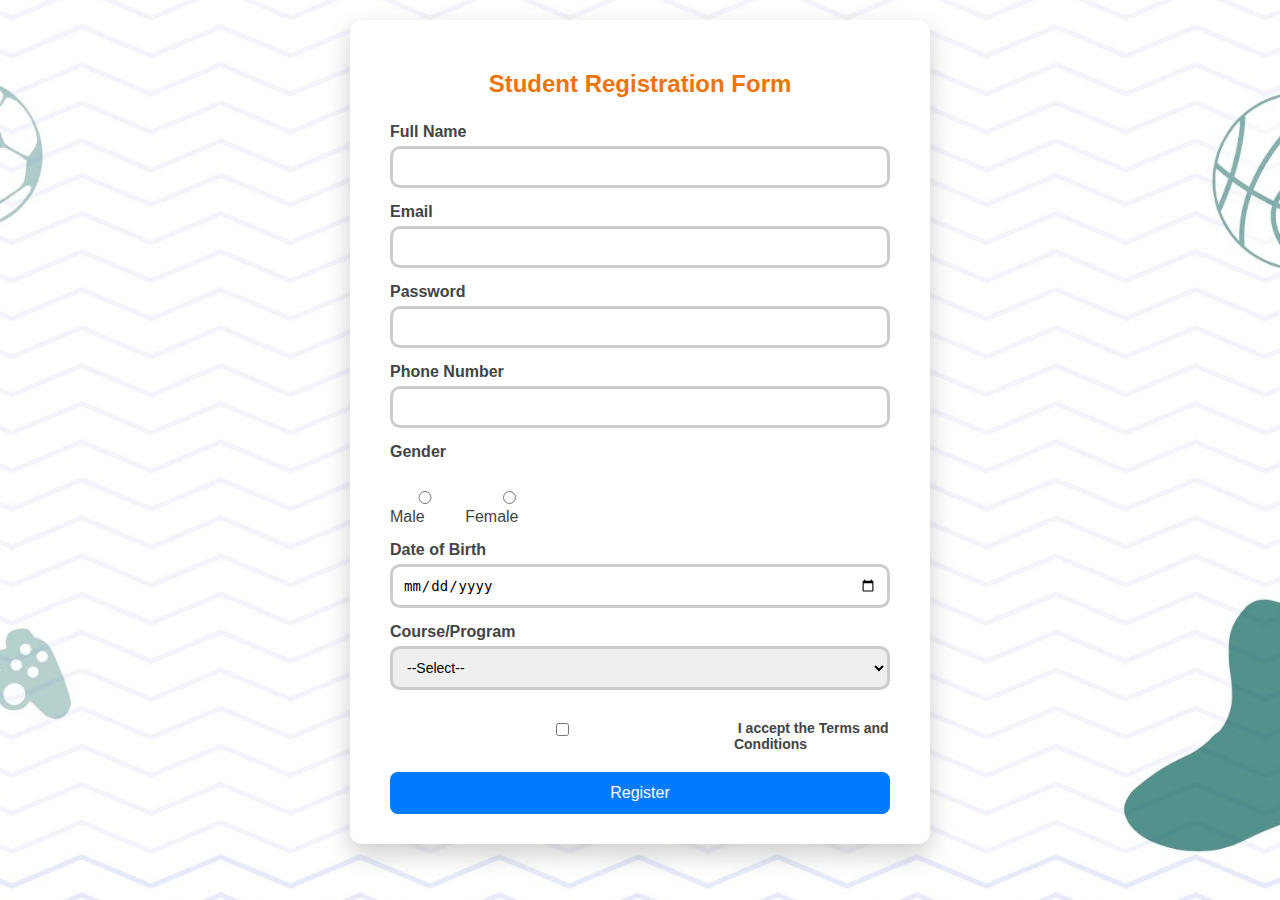
<file: proj1/activity2.html>
<!DOCTYPE html>
<html lang="en">
<head>
    <meta charset="UTF-8">
    <meta name="viewport" content="width=device-width, initial-scale=1">
    <title>Student Sign Up</title>
    <link rel="stylesheet" href="style.css">
</head>
<body>
    <div class="form-box">
        <h2>Student Registration Form</h2>
        <form id="registrationForm">
            <label for="fullName">Full Name</label>
            <input type="text" id="fullName" required>

            <label for="email">Email</label>
            <input type="email" id="email" required>

            <label for="password">Password</label>
            <input type="password" id="password" required>

            <label for="phone">Phone Number</label>
            <input type="number" id="phone" required>

            <label>Gender</label>
            <div class="gender-group">
                <label><input type="radio" name="gender" value="Male" required> Male</label>
                <label><input type="radio" name="gender" value="Female"> Female</label>
            </div>

            <label for="dob">Date of Birth</label>
            <input type="date" id="dob" required>

            <label for="course">Course/Program</label>
            <select id="course" required>
                <option value="">--Select--</option>
                <option value="Computer Science">Computer Science</option>
                <option value="Information Technology">Information Technology</option>
                <option value="Engineering">Engineering</option>
            </select>

            <div class="terms">
                <input type="checkbox" id="terms" required>
                <label for="terms">&nbsp;I accept the Terms and Conditions</label>
            </div>

            <button type="submit">Register</button>
        </form>
    </div>

    <script src="script.js"></script>
</body>
</html>
</file>
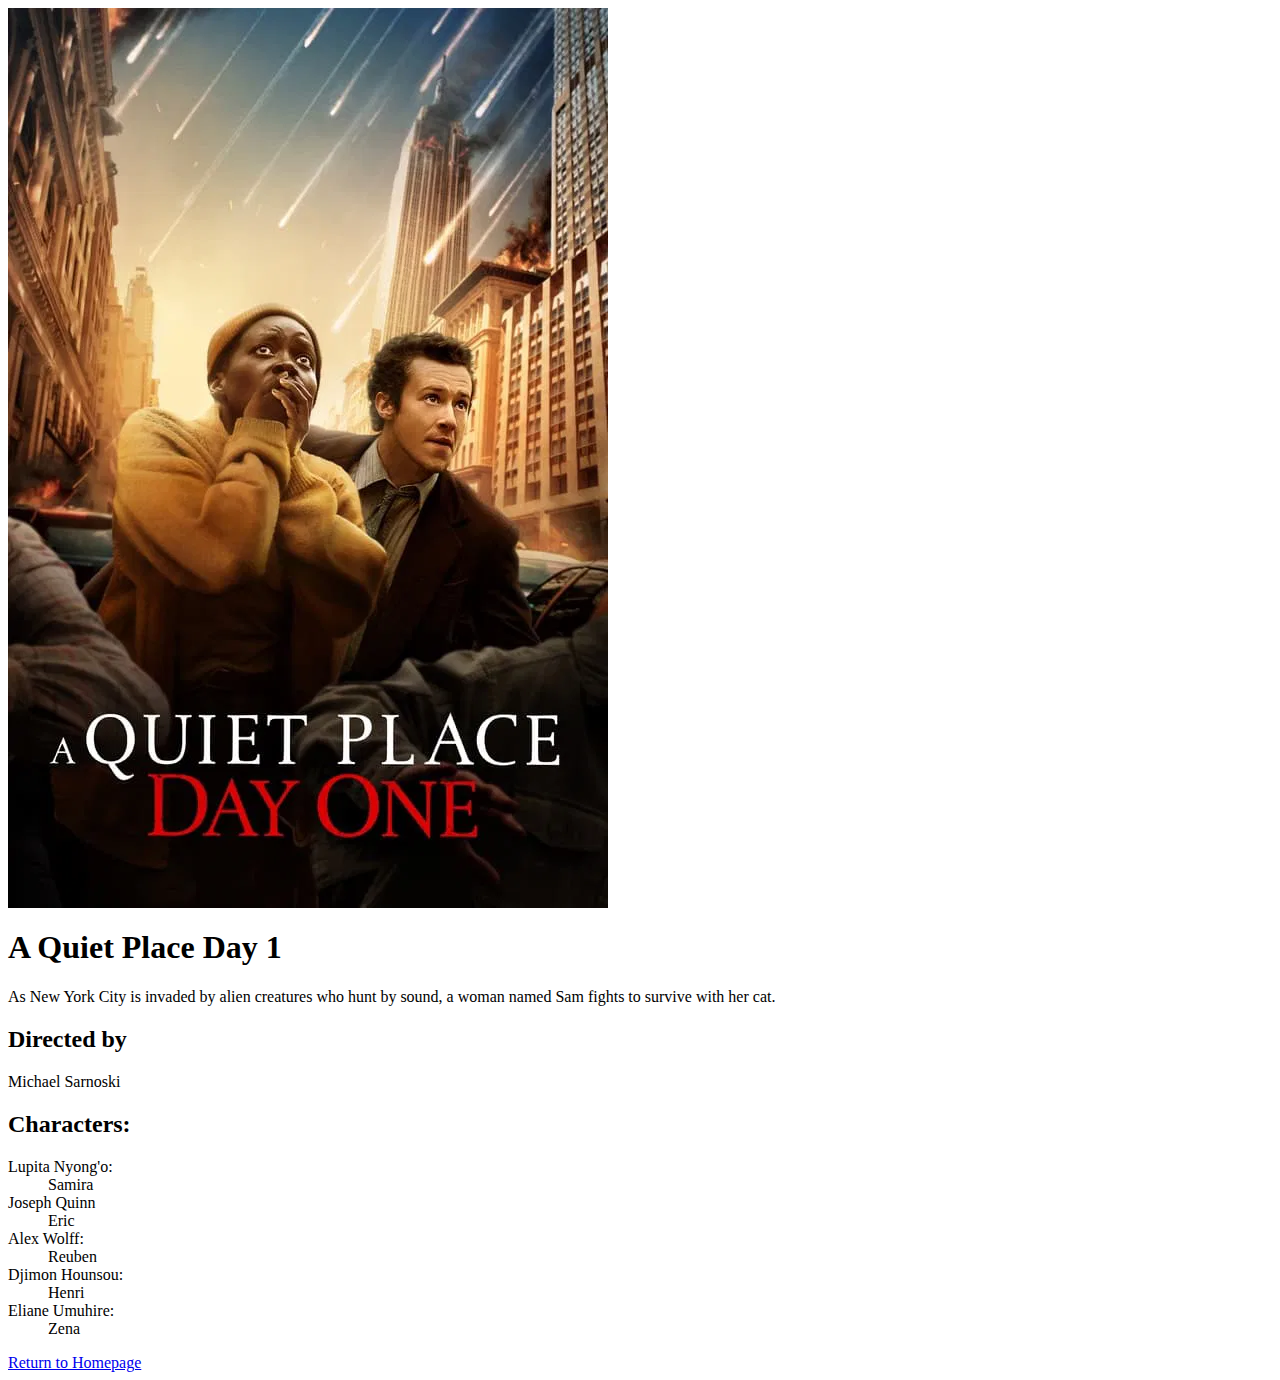
<file: proj2/A Quiet Place Day 1.html>
<html lang="en">
<head>
    <meta charset="UTF-8">
    <meta name="viewport" content="width=device-width, initial-scale=1.0">
    <title>Document</title>
</head>
<body>
    <img src="A quite place day 1.webp">
    <h1>A Quiet Place Day 1</h1>
    <p>As New York City is invaded by alien creatures who hunt by sound, a woman named Sam fights to survive with her cat.</p>
    <h2>Directed by</h2>
    <p>Michael Sarnoski</p>
    <h2>Characters:</h2>
    <dl>
        <dt>Lupita Nyong'o:</dt>
        <dd>Samira</dd>
        <dt>Joseph Quinn</dt>
        <dd>Eric</dd>
        <dt>Alex Wolff:</dt>
        <dd>Reuben</dd>
        <dt>Djimon Hounsou:</dt>
        <dd>Henri</dd>
        <dt>Eliane Umuhire:</dt>
        <dd>Zena</dd>
    </dl>
    <a href="Homepage.html">Return to Homepage</a>
</body>
</html>
</file>
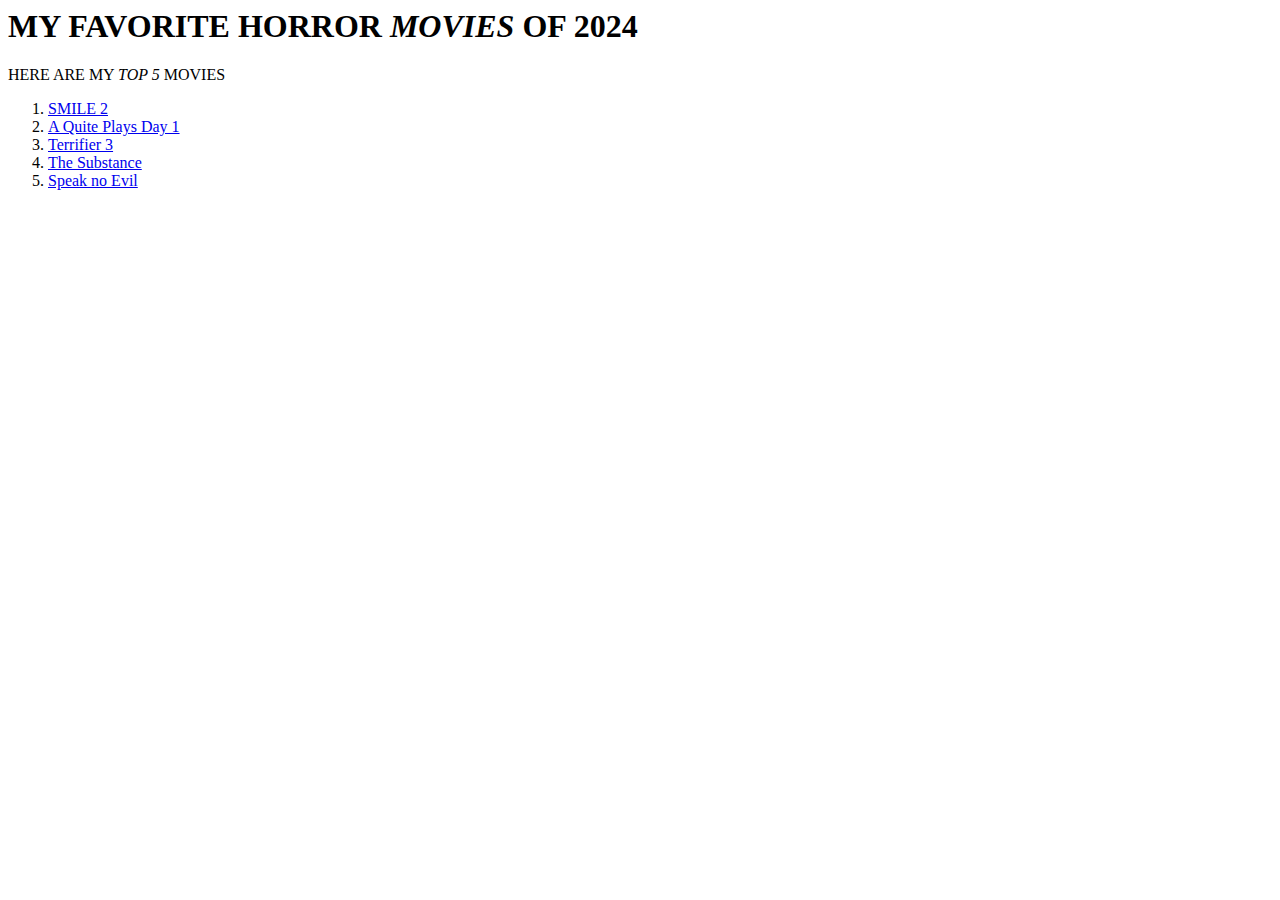
<file: proj2/Homepage.html>
<html lang="en">
<head>
    <meta charset="UTF-8">
    <meta name="viewport" content="width=device-width, initial-scale=1.0">
    <title>Document</title>
</head>
<body>
    <h1>MY FAVORITE HORROR <I>MOVIES</I> OF 2024</h1>
    <p>HERE ARE MY <I>TOP 5</I> MOVIES</p>
    <OL>
        <li><a href="Smile2.html">SMILE 2</a></li>
        <li><a href="A Quiet Place Day 1.html">A Quite Plays Day 1</a></li>
        <li><a href="Terrifier 3.html">Terrifier 3</a></li>
        <li><a href="The Substance.html">The Substance</a></li>
        <li><a href="Speak no Evil.html">Speak no Evil</a></li>
    </OL>
    

</body>
</html>
</file>
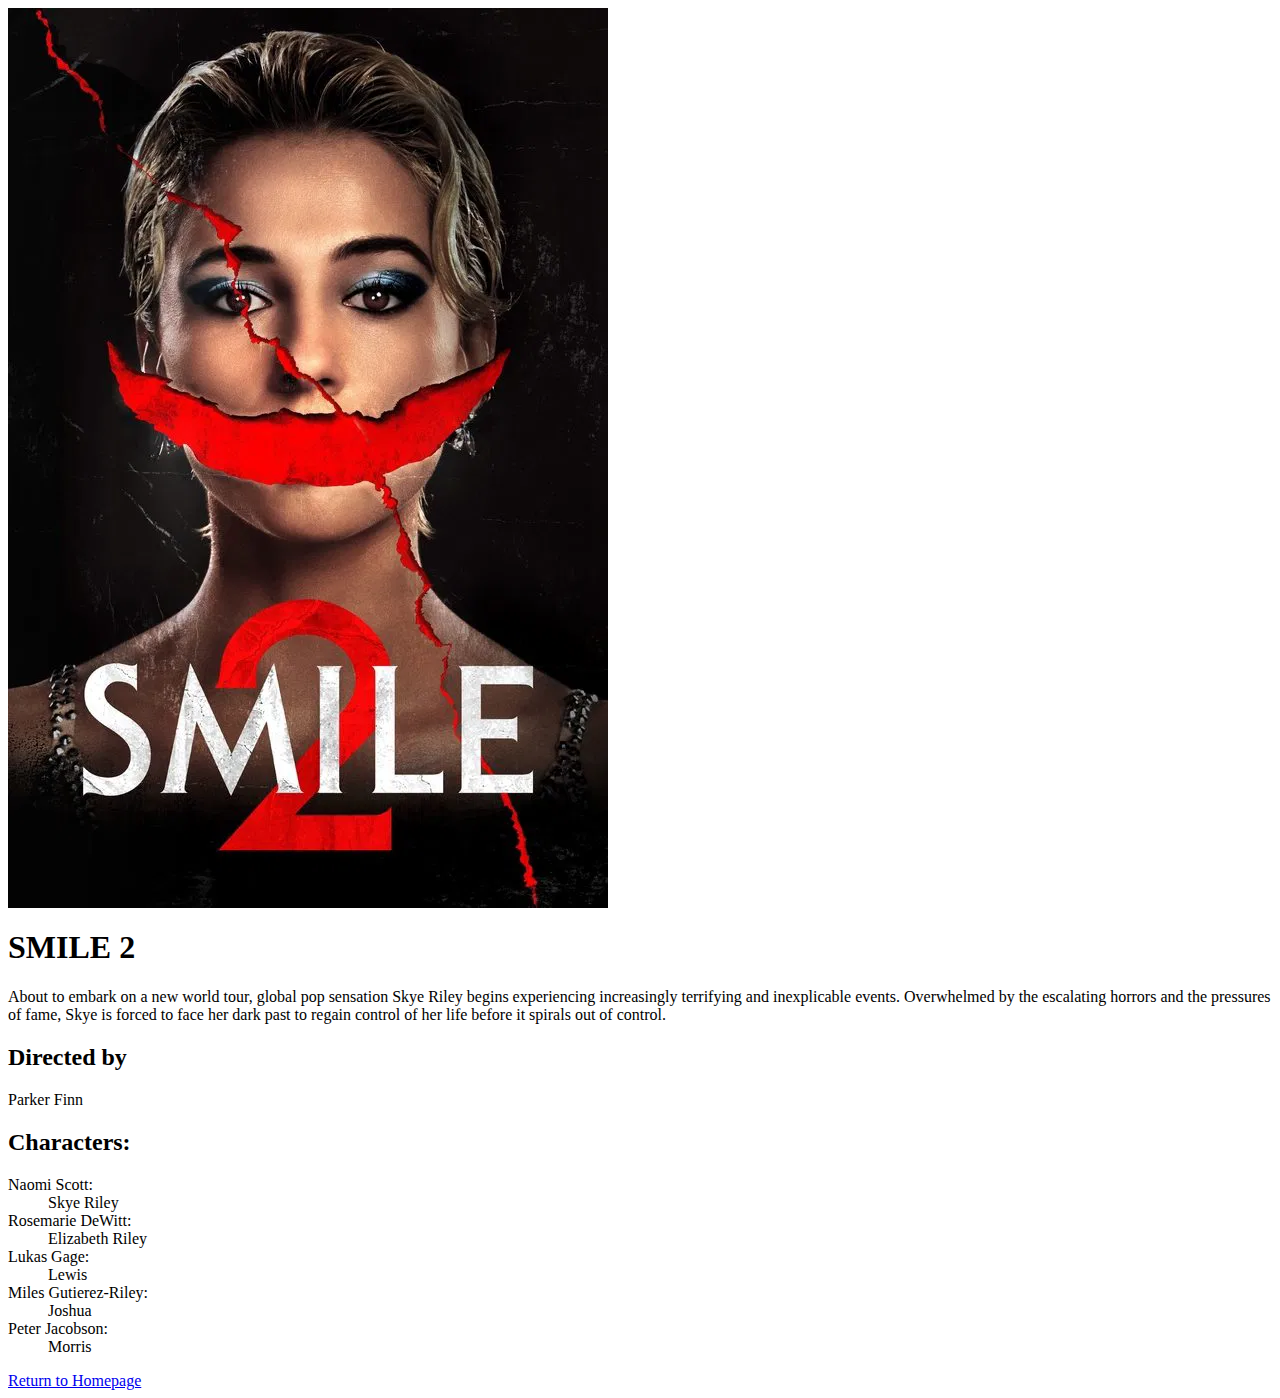
<file: proj2/Smile2.html>
<html lang="en">
<head>
    <meta charset="UTF-8">
    <meta name="viewport" content="width=device-width, initial-scale=1.0">
    <title>Document</title>
</head>
<body>
    <img src="Smile2.webp">
    <h1>SMILE 2</h1>
    <p>About to embark on a new world tour, global pop sensation Skye Riley begins experiencing increasingly terrifying and inexplicable events. Overwhelmed by the escalating horrors and the pressures of fame, Skye is forced to face her dark past to regain control of her life before it spirals out of control.</p>
    <h2>Directed by</h2>
    <p>Parker Finn</p>
    <h2>Characters:</h2>
    <dl>
        <dt>Naomi Scott:</dt>
        <dd>Skye Riley</dd>
        <dt>Rosemarie DeWitt:</dt>
        <dd>Elizabeth Riley</dd>
        <dt>Lukas Gage:</dt>
        <dd>Lewis</dd>
        <dt>Miles Gutierez-Riley:</dt>
        <dd>Joshua</dd>
        <dt>Peter Jacobson:</dt>
        <dd>Morris</dd>
    </dl>
    <a href="Homepage.html">Return to Homepage</a>
</body>
</html>
</file>
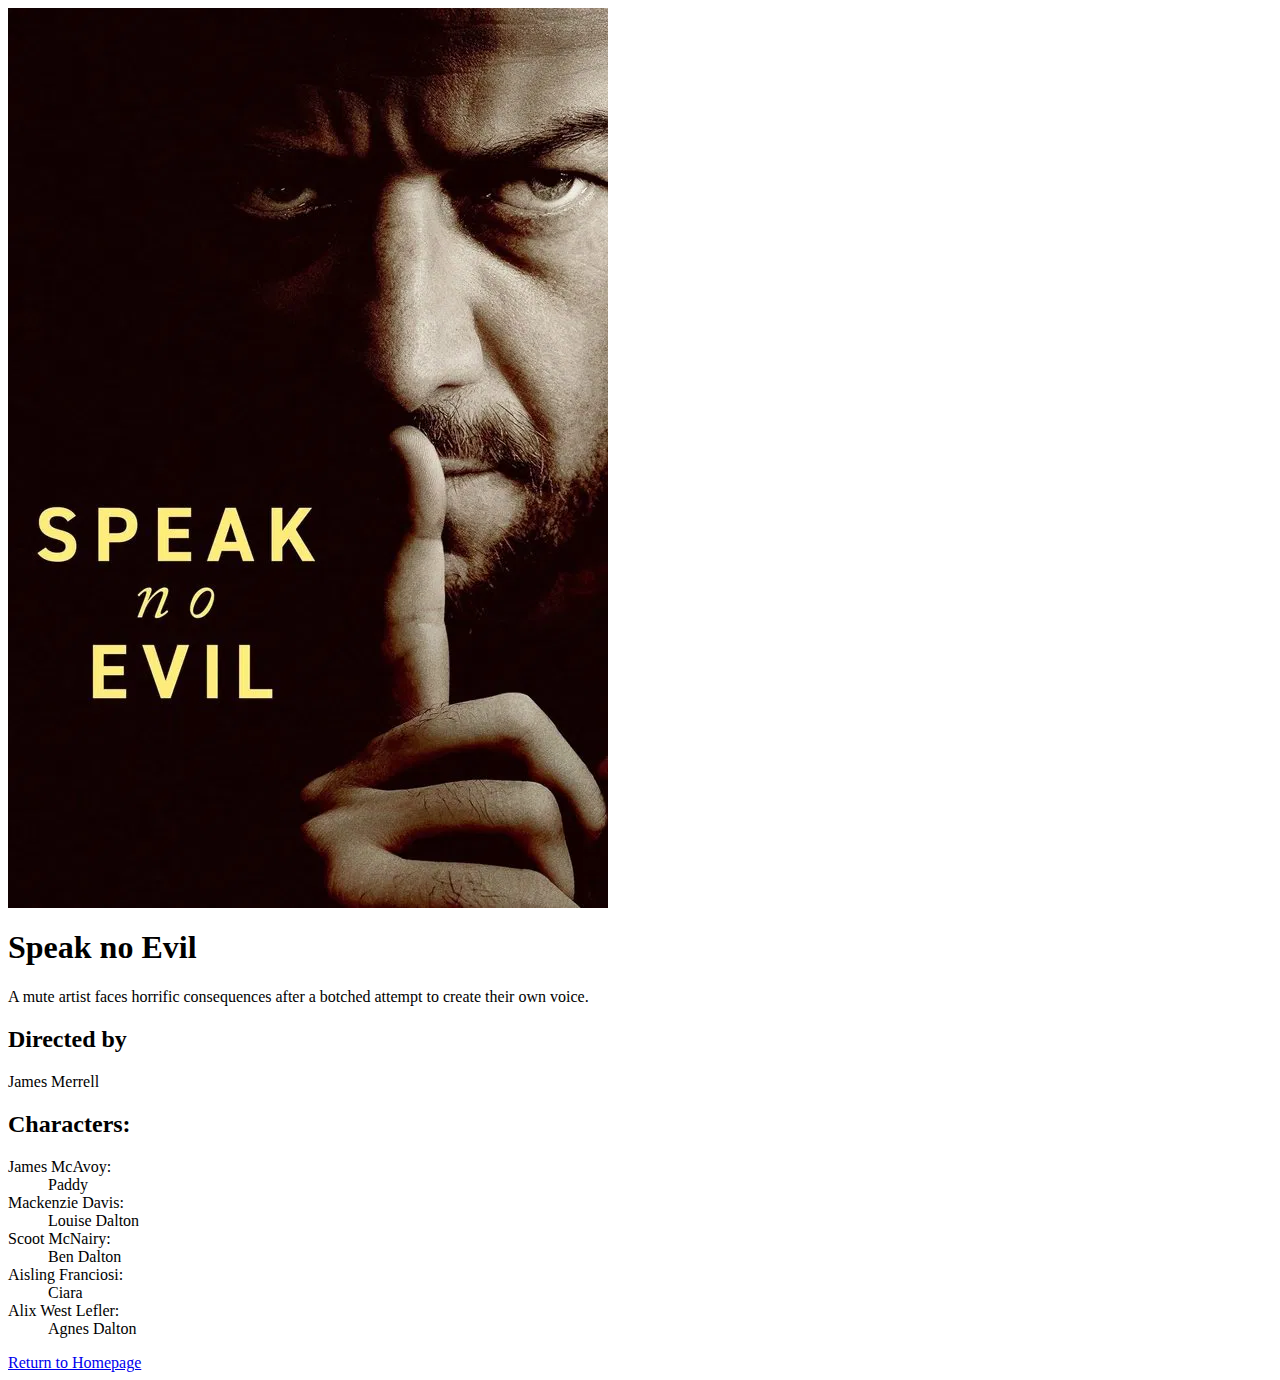
<file: proj2/Speak no Evil.html>
<html lang="en">
<head>
    <meta charset="UTF-8">
    <meta name="viewport" content="width=device-width, initial-scale=1.0">
    <title>Document</title>
</head>
<body>
    <img src="Speak no evil.webp">
    <h1>Speak no Evil</h1>
    <p>A mute artist faces horrific consequences after a botched attempt to create their own voice.</p>
    <h2>Directed by</h2>
    <p>James Merrell</p>
    <h2>Characters:</h2>
    <dl>
        <dt>James McAvoy:</dt>
        <dd>Paddy</dd>
        <dt>Mackenzie Davis:</dt>
        <dd>Louise Dalton</dd>
        <dt>Scoot McNairy:</dt>
        <dd>Ben Dalton</dd>
        <dt>Aisling Franciosi:</dt>
        <dd>Ciara</dd>
        <dt>Alix West Lefler:</dt>
        <dd>Agnes Dalton</dd>
    </dl>
    <a href="Homepage.html">Return to Homepage</a>
</body>
</html>
</file>
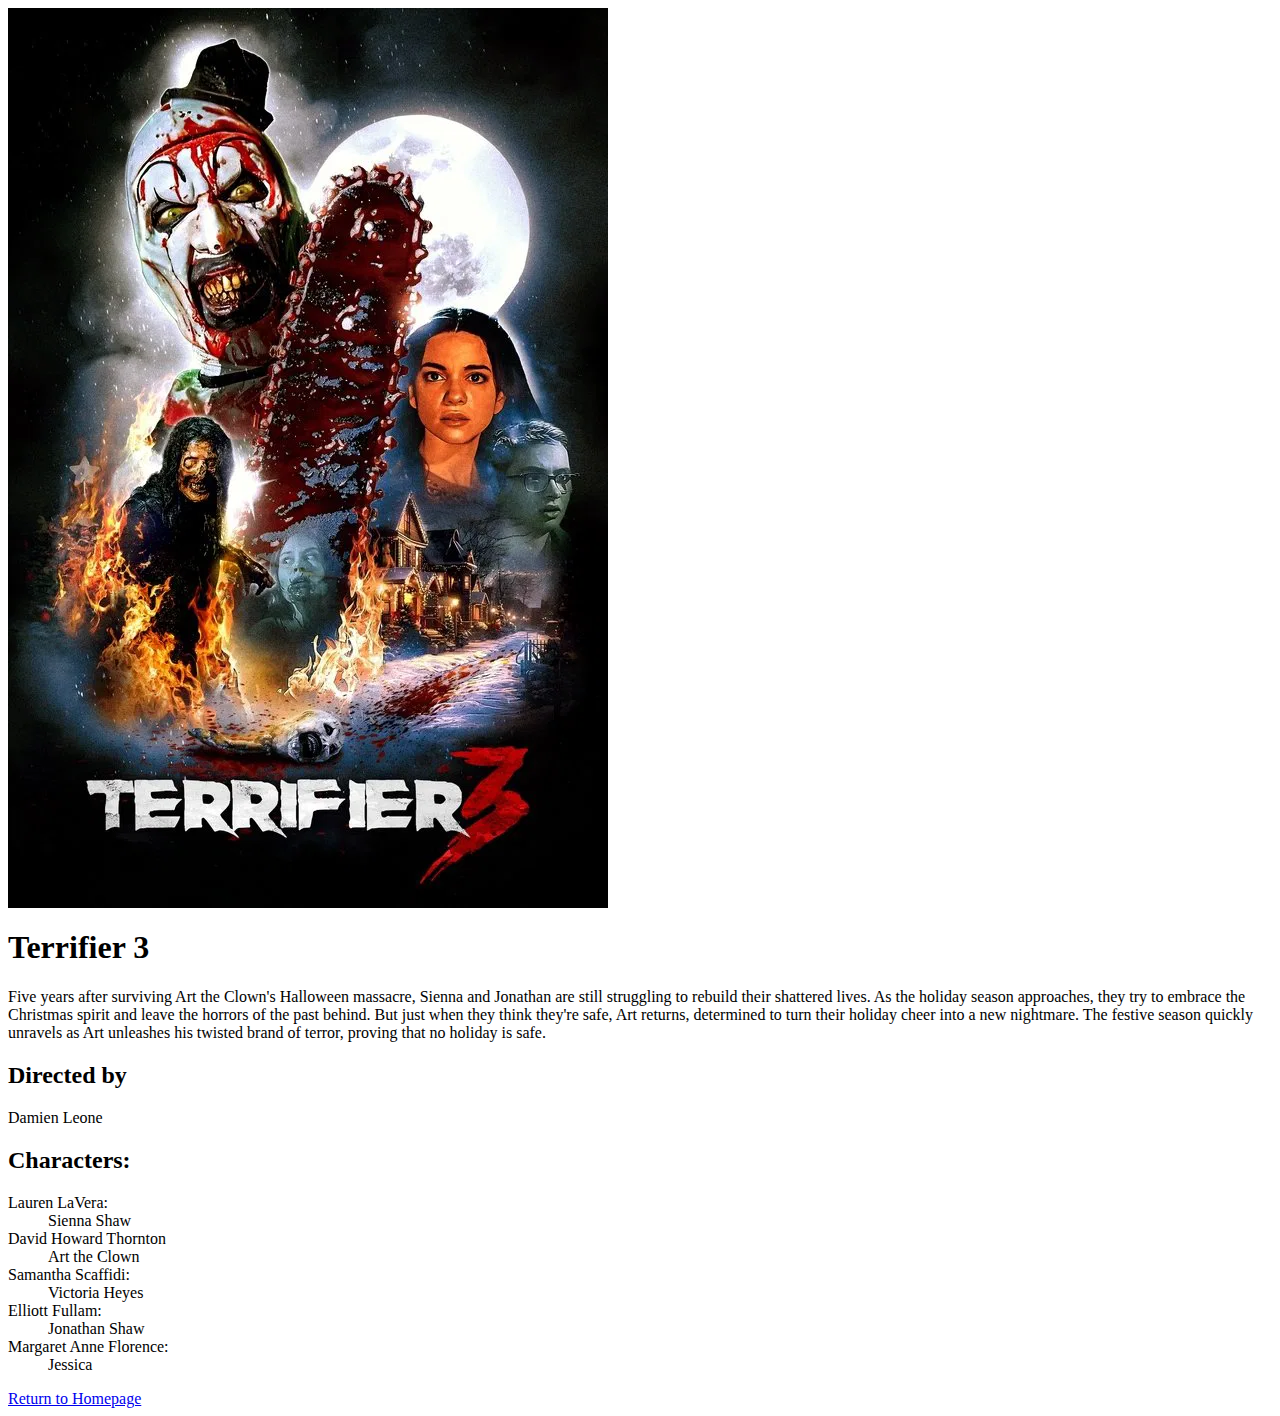
<file: proj2/Terrifier 3.html>
<html lang="en">
<head>
    <meta charset="UTF-8">
    <meta name="viewport" content="width=device-width, initial-scale=1.0">
    <title>Document</title>
</head>
<body>
    <img src="Terrifier 3.webp">
    <h1>Terrifier 3</></h1>
    <p>Five years after surviving Art the Clown's Halloween massacre, Sienna and Jonathan are still struggling to rebuild their shattered lives. As the holiday season approaches, they try to embrace the Christmas spirit and leave the horrors of the past behind. But just when they think they're safe, Art returns, determined to turn their holiday cheer into a new nightmare. The festive season quickly unravels as Art unleashes his twisted brand of terror, proving that no holiday is safe.</p>
    <h2>Directed by</h2>
    <p>Damien Leone</p>
    <h2>Characters:</h2>
    <dl>
        <dt>Lauren LaVera:</dt>
        <dd>Sienna Shaw</dd>
        <dt>David Howard Thornton</dt>
        <dd>Art the Clown</dd>
        <dt>Samantha Scaffidi:</dt>
        <dd>Victoria Heyes</dd>
        <dt>Elliott Fullam:</dt>
        <dd>Jonathan Shaw</dd>
        <dt>Margaret Anne Florence:</dt>
        <dd>Jessica</dd>
    </dl>
    <a href="Homepage.html">Return to Homepage</a>
</body>
</html>
</file>
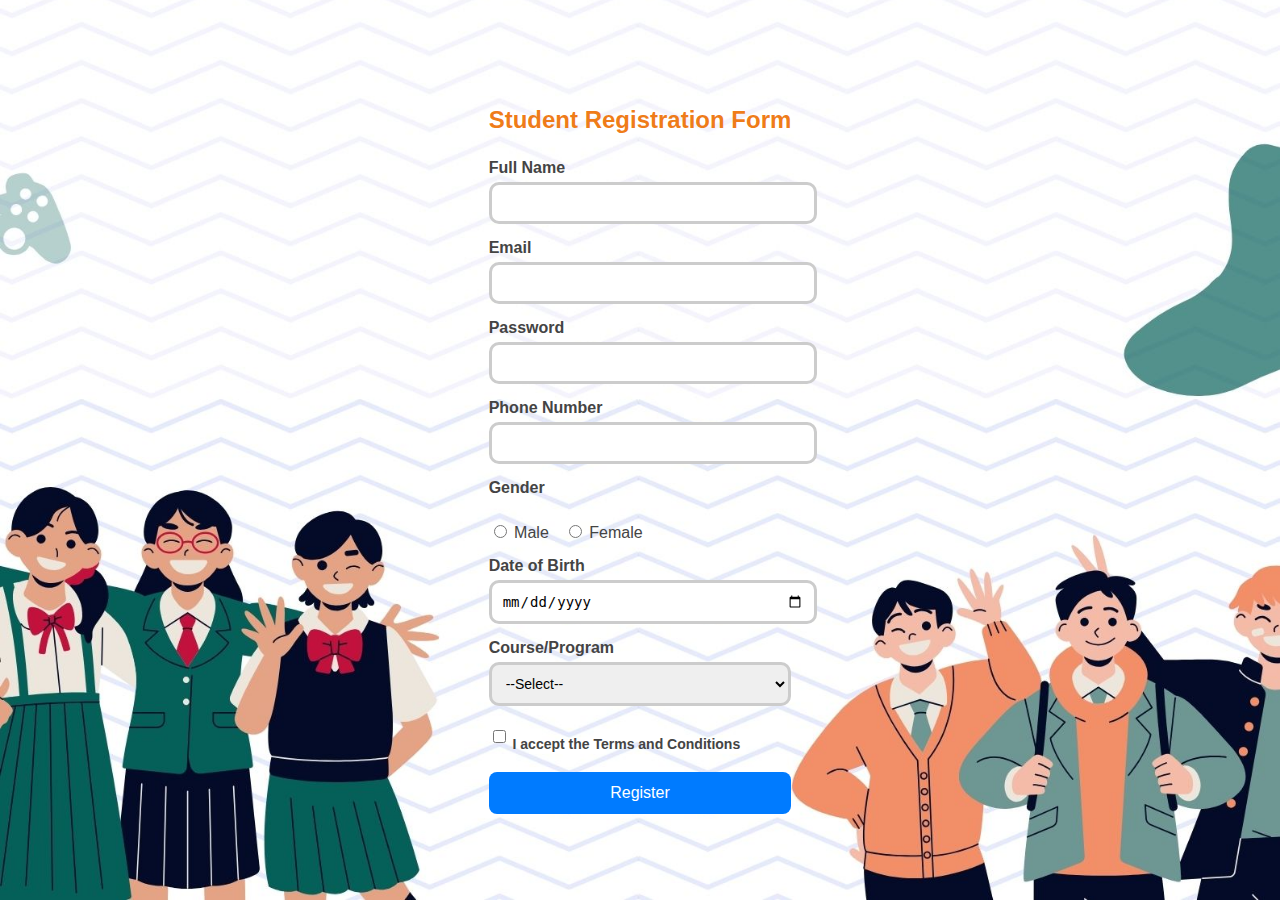
<file: TAMOR_ACTIVITY2/TAMOR_ACTIVITY2/activity2.html>
<!DOCTYPE html>
<html lang="en">
<head>
    <meta charset="UTF-8">
    <meta name="viewport" content="width=device-width, initial-scale=1">
    <title>CSS Styled Registration Form</title>
    <link rel="stylesheet" href="style.css">
</head>
<body>
    <div class="form-box">
    <h2>Student Registration Form</Form></h2>
    <form id="registrationForm">
        <label for="fullName">Full Name</label>
        <input type="text" id="fullName" required>

    <label for="email">Email</label>
    <input type="email" id="email" required>

    <label for="password">Password</label>
    <input type="password" id="password" required>

    <label for="phone">Phone Number</label>
    <input type="number" id="phone" required>

    <label>Gender</label>
    <div class="gender-group">
        <label><input type="radio" name="gender" value="Male" required> Male</label>
        <label><input type="radio" name="gender" value="Female"> Female</label>
    </div>

    <label for="dob">Date of Birth</label>
    <input type="date" id="dob" required>

    <label for="course">Course/Program</label>
    <select id="course" required>
        <option value="">--Select--</option>
        <option value="Computer Science">Computer Science</option>
        <option value="Information Technology">Information Technology</option>
        <option value="Engineering">Engineering</option>
    </select>

    <div class="terms">
        <input type="checkbox" id="terms" required>
        <label for="terms">&nbsp;I accept the Terms and Conditions</label>
    </div>

    <button type="submit">Register</button>
    </form>
</div>

<script src="script.js"></script>
</body>
</html>
</file>
<file: proj1/style.css>
body {
    margin: 0;
    /* Instead of fixed height: 100vh, we'll allow content to dictate height */
    min-height: 100vh; /* Ensures body is at least full height */
    display: flex;
    justify-content: center; /* Centers horizontally */
    align-items: flex-start; /* Aligns content to the top instead of center */
    font-family: 'Segoe UI', sans-serif;
    background-image: url('BG2.jpg.jpg');
    background-repeat: no-repeat;
    background-size: cover; /* Changed back to cover for a full background, adjust if needed */
    background-position: center;
    /* Add padding to ensure space around the form, especially at the top/bottom */
    padding: 20px 0; /* 20px top/bottom, 0 left/right */
    box-sizing: border-box; /* Include padding in the element's total height */
}

.form-box {
    background: white;
    padding: 30px 40px;
    border-radius: 12px;
    box-shadow: 0 10px 25px rgba(0,0,0,0.2);
    width: 100%;
    max-width: 500px; /* You can adjust this value to make the form narrower if desired, e.g., 400px */
    margin-top: 0px; /* Reset any default top margin */
    margin-bottom: 0px; /* Reset any default bottom margin */
}

h2 {
    text-align: center;
    margin-bottom: 25px;
    color: #EE740A;
}

label {
    display: block;
    margin-top: 15px;
    font-weight: bold;
    color: #444;
}

input,
input::placeholder,
select {
    box-sizing: border-box;
    width: 100%;
    padding: 10px;
    margin-top: 5px;
    border-radius: 10px;
    border: 3px solid #ccc;
    font-size: 14px;
}

.gender-group {
    display: flex;
    gap: 15px;
    margin-top: 10px;
}

.gender-group label {
    font-weight: normal;
}

.terms {
    display: flex;
    align-items: center;
    margin-top: 15px;
    font-size: 14px;
}

button {
    width: 100%;
    margin-top: 20px;
    padding: 12px;
    background-color: #007bff;
    color: white;
    border: none;
    font-size: 16px;
    border-radius: 8px;
    cursor: pointer;
    transition: background 0.3s ease;
}

button:hover {
    background-color: #0056b3;
}

@media (max-width: 600px) {
    .form-box {
        padding: 20px;
    }
    body {
        /* On smaller screens, allow scrolling if content overflows */
        overflow-y: auto;
    }
}
</file>
<file: TAMOR_ACTIVITY2/TAMOR_ACTIVITY2/style.css>
body {
margin: 0;
height: 100vh;
display: flex;
justify-content: center;
align-items: center;
font-family: 'Segoe UI', sans-serif;
background-image:
url(BG2.jpg.jpg);
background-size: cover;
background-position: bottom;
}

.form-box
.form-box {
background: white;
padding: 30px 40px;
border-radius: 12px;
box-shadow: 0 10px 25px rgba(0,0,0,0.2);
width: 100%;
max-width: 500px;
}

h2 {
text-align: center;
margin-bottom: 25px;
color: #ee740af0;
}

label {
display: block;
margin-top: 15px;
font-weight: bold;
color: #444;
}

input[type="text"],
input[type="email"],
input[type="password"],
input[type="number"],
input[type="date"],
select {
width: 100%;
padding: 10px;
margin-top: 5px;
border-radius: 10px;
border: 3px solid #ccc;
font-size: 14px;
}

.gender-group {
display: flex;
gap: 15px;
margin-top: 10px;
}

.gender-group label {
font-weight: normal;
}

.terms {
display: flex;
align-items: center;
margin-top: 15px;
font-size: 14px;
}

button {
width: 100%;
margin-top: 20px;
padding: 12px;
background-color: #007bff;
color: white;
border: none;
font-size: 16px;
border-radius: 8px;
cursor: pointer;
transition: background 0.3s ease;
}

button:hover {
background-color: #0056b3;
}

@media (max-width: 600px) {
    .form-box {
    padding: 20px;
    }
}
</file>
